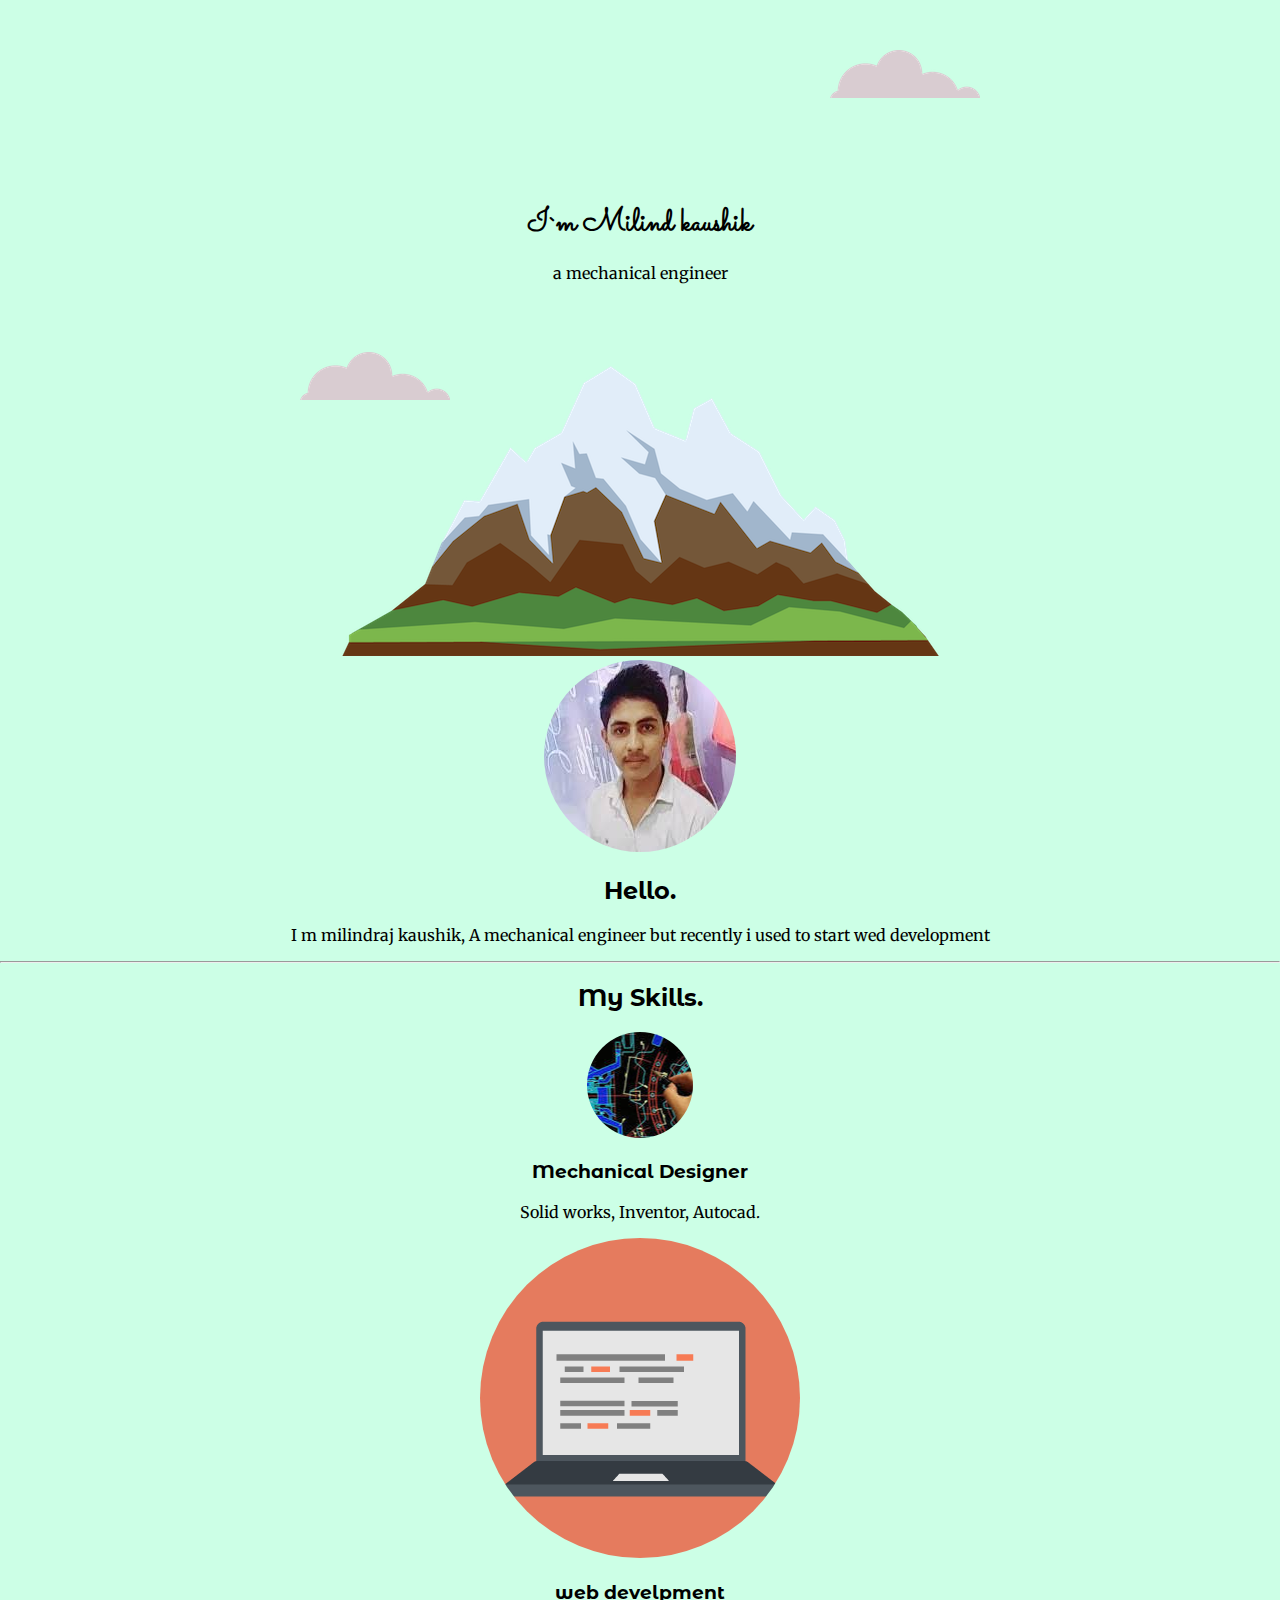
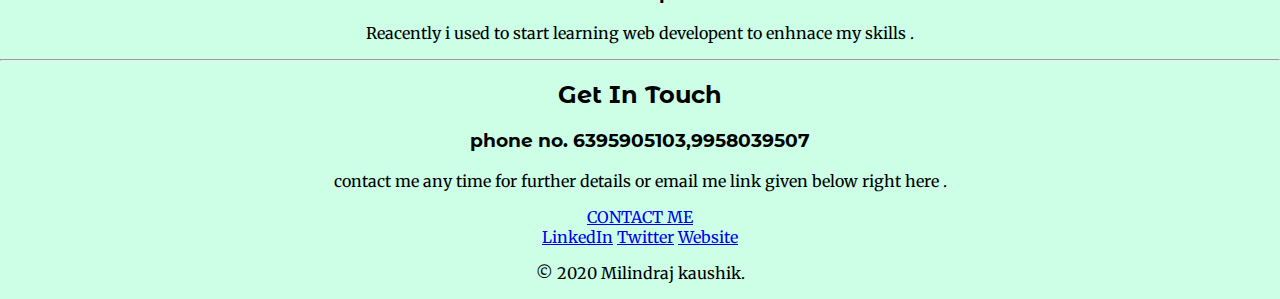
<file: index.html>
<!DOCTYPE html>
<html lang="en" dir="ltr">
  <head>
    <meta charset="utf-8">
    <title>Milind kaushik</title>
     <link href="https://fonts.googleapis.com/css2?family=Merriweather:ital,wght@1,300&family=Montserrat+Alternates&family=Sacramento&display=swap" rel="stylesheet">
    <link rel="stylesheet" href="css/styles.css">
    <link rel="icon" href="favicon.ico">
  </head>
  <body>
    <div class="top-container ">
      <img class="top-cloud" src="images/cloud.png" alt="cloud.png">
      <h1> I`m Milind kaushik</h1>
      <p> a mechanical engineer</p>
      <img  class="bottom-cloud" src="images/cloud.png" alt="cloud.png">
      <img src="images/mountain.png" alt="cloud.png">
    </div>
    <div class="middle-container">
      <div class="profile">
        <img  src="images/my.png" alt="my image">
        <h2>Hello.</h2>
        <p> I m milindraj kaushik, A mechanical engineer but recently i used to start wed development  </p>
      </div>
      <hr>
      <div class="skills">
        <h2>My Skills.</h2>
        <div class="skill-row">
          <img class="design.png" src="images/design.png" alt="design">
          <h3>Mechanical Designer</h3>
          <p> Solid works, Inventor, Autocad.</p>
        </div>
        <div class="skill-row">
          <img class="computer.png" src="images/computer.png" alt="computer">
          <h3>web develpment</h3>
          <p>Reacently i used to start learning web developent to enhnace my skills .</p>
        </div>
      </div>
      <hr>
      <div class="contact-me">
        <h2>Get In Touch</h2>
        <h3>phone no. 6395905103,9958039507</h3>
        <p>contact me any time for further details or email me link given below right here .</p>
        <a class="btn" href="contact-me.html">CONTACT ME</a>
      </div>
    </div>


    <div class="bottom-container">
      <a class="footer-link" href="https://www.linkedin.com/">LinkedIn</a>
      <a class="footer-link" href="https://twitter.com/">Twitter</a>
      <a class="footer-link" href="https://www.appbrewery.co/">Website</a>
      <p>© 2020 Milindraj kaushik.</p>
    </div>





  </body>
</html>
</file>
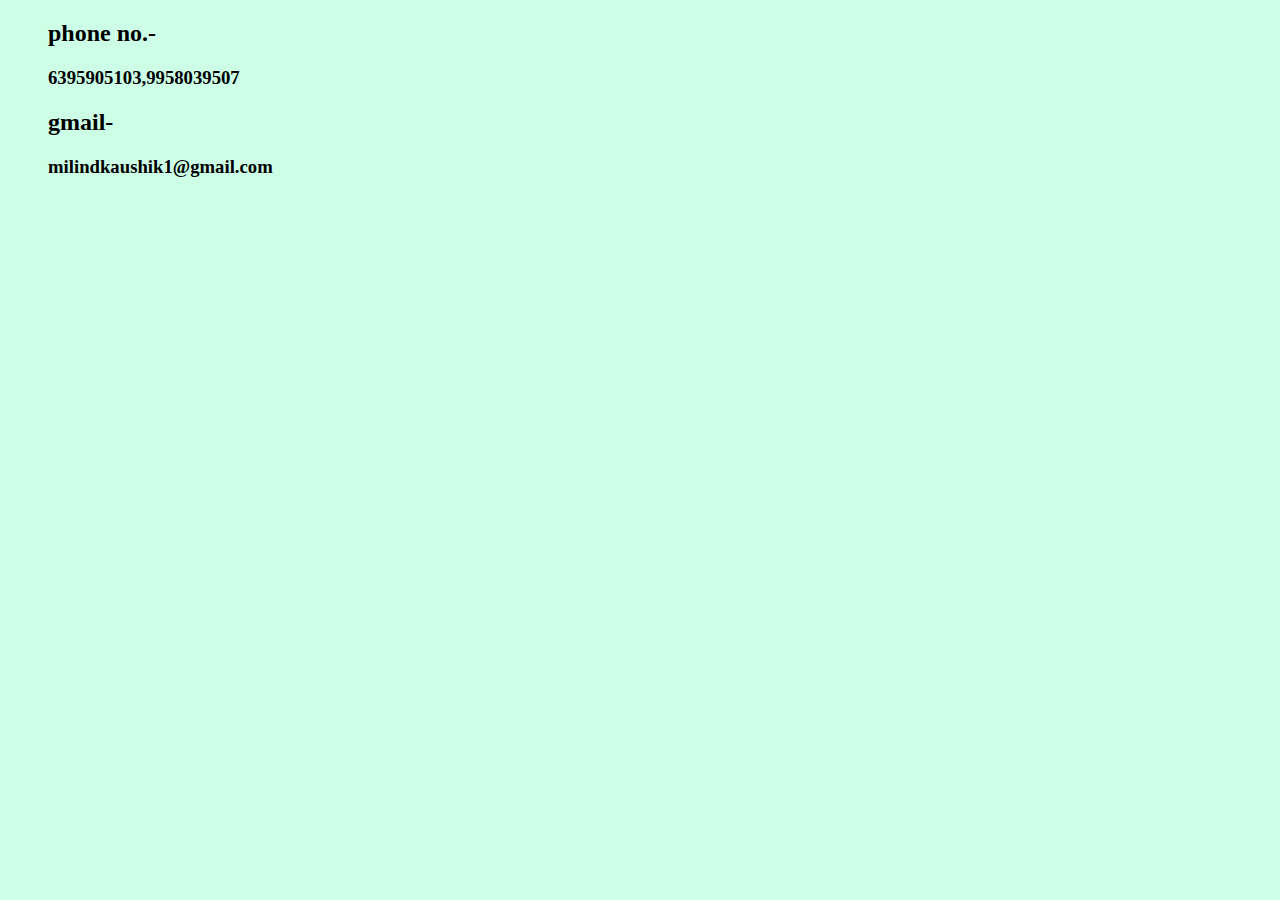
<file: contact-me.html>
<!DOCTYPE html>
<html lang="en" dir="ltr">
  <head>
    <meta charset="utf-8">
    <title>contact-me</title>
    <style>
      body{
        background-color: #ccffe6;
      }
    </style>
  </head>
  <body>
    <ol>
 <h2>phone no.-</h2>
 <h3>6395905103,9958039507</h3>
 <h2>gmail-</h2>
 <h3>milindkaushik1@gmail.com</h3>
    </ol>

  </body>
</html>
</file>
<file: css/styles.css>
body{
  background-color:#ccffe6; 
  margin: 0;
  text-align: center;
  font-family: 'Merriweather', serif;
}

h1{
  margin: 0;
  font-family: 'sacramento',cursive;
}

h2{
  font-family: 'Montserrat Alternates', sans-serif;
}

h3{

  font-family: 'Montserrat Alternates', sans-serif;
}

.top-container{
  background-color: #ccffe6;
  padding-top: 200px;
}


.bottom-cloud{
  position: absolute;
  left: 300px;
  bottom: 500px;
}

.top-cloud{
  position: absolute;
  right: 300px;
  top: 50px;
}
</file>
